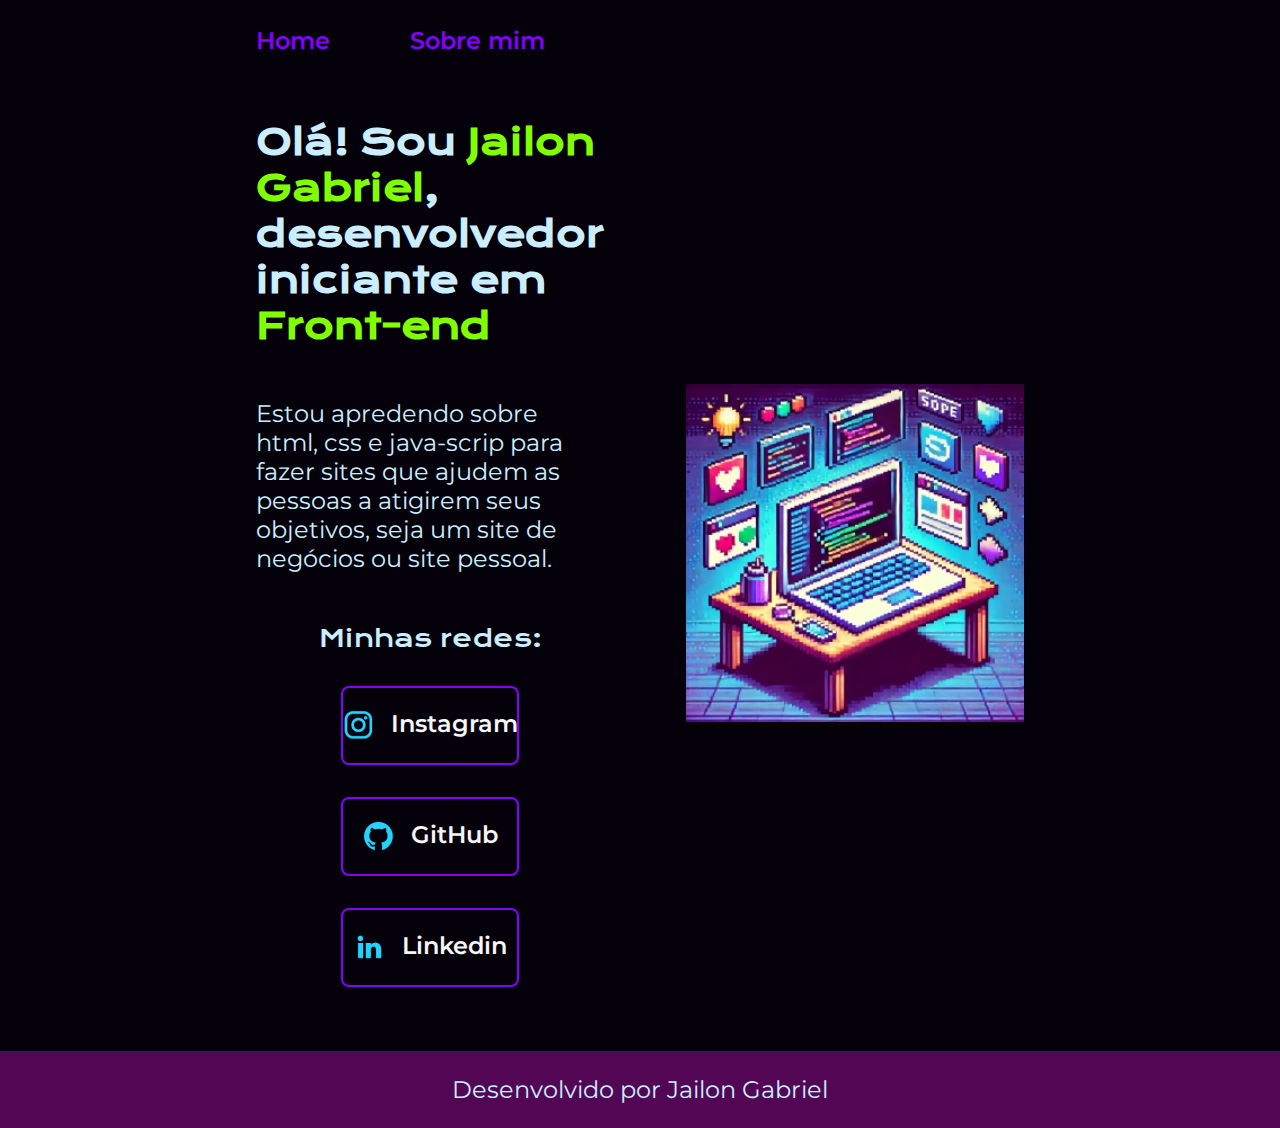
<file: index.html>
<!DOCTYPE html>
<html lang="pt-br">

<head>
    <meta charset="UTF-8">
    <meta http-equiv="X-UA-Compatible" content="IE=edge">
    <meta name="viewport" content="width=device-width, initial-scale=1.0">
    <title>Pagina sobre mim</title>
    <link rel="stylesheet" href="meuprojeto.css">
</head>

<body>
    <header class="cabecalho">
        <nav class="cabecalho__menu">
            <a class="cabecalho__menu__link" href="Meuprojeto.html">Home</a>
            <a class="cabecalho__menu__link" href="Sobremim.html">Sobre mim</a>
        </nav>
    </header>
    <main class="apresentacao">
        <section class="apresentacao__conteudo">
            <h1 class="apresentacao__conteudo__titulo">Olá! Sou <strong class="nome">Jailon Gabriel</strong>, desenvolvedor iniciante em <strong class="destaque"> Front-end</strong></h1>
            <p class="apresentacao__conteudo__texto">Estou apredendo sobre html, css e java-scrip para fazer sites que ajudem as pessoas a atigirem seus objetivos, seja um site de negócios ou site pessoal.</p>
            <div class="apresentacao__links">
                <h2 class="apresentacao__links__subtitulo">Minhas redes:</h2>
                <a class="apresentacao__links__navegacao" href="https://instagram.com/jailon_gabriel">
                    <img class="imagem" src="instagram.png" alt="logo do instagram">
                    Instagram
                </a> 
                <a class="apresentacao__links__navegacao" href="https://github.com/jailon-gabriel">
                    <img class="imagem" src="github.png" alt="logo do github">
                    GitHub
                </a>
                <a class="apresentacao__links__navegacao" href="https://linkedin.com/in/jailon-gabriel-687901346">
                    <img class="imagem" src="linkedin.png" alt="logo do linkedin">
                    Linkedin
                </a>
            </div>
        </section>
        <img class="apresentacao_imagem" src="frontend.jpg" alt="foto sobre criação de um site">
    </main>
    <footer class="rodape">
        Desenvolvido por Jailon Gabriel
    </footer>
</body>



</html>
</file>
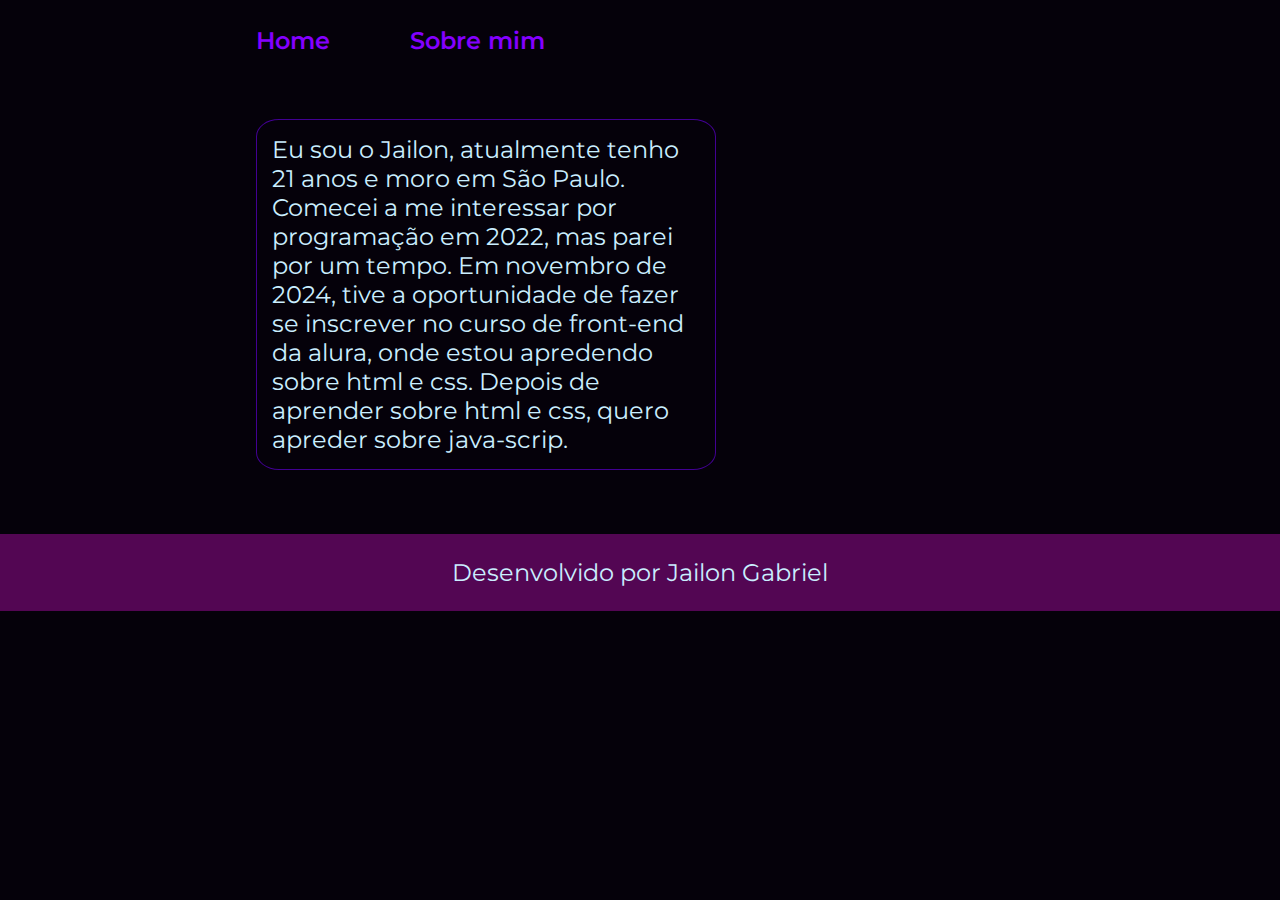
<file: Sobremim.html>
<!DOCTYPE html>
<html lang="pt-br">
<head>
    <meta charset="UTF-8">
    <meta http-equiv="X-UA-Compatible" content="IE-edge">
    <meta name="viewport" content="width=device-width, initial-scale=1.0">
    <link rel="stylesheet" href="meuprojeto.css">
    <link rel="stylesheet" href="sobremim.css">
    <title>Sobre mim</title>
</head>
<body>
    <header class="cabecalho">
        <nav class="cabecalho__menu">
            <a class="cabecalho__menu__link" href="index.html">Home</a>
            <a class="cabecalho__menu__link" href="Sobremim.html">Sobre mim</a>
        </nav>
    </header>

    <main class="sobremim">
        <section class="sobremim_conteudo">
            <p class="sobremim__conteudo__texto">Eu sou o Jailon, atualmente tenho 21 anos e moro em São Paulo. Comecei a me interessar por programação em 2022, mas parei por um tempo.
                 Em novembro de 2024, tive a oportunidade de fazer se inscrever no curso de front-end da alura, onde estou apredendo sobre html e css. Depois de aprender sobre html e css, quero apreder sobre java-scrip.</p>
        </section>
    </main>

    <footer class="rodape">
        Desenvolvido por Jailon Gabriel
    </footer>
</body>
</html>
</file>
<file: meuprojeto.css>
@import url('https://fonts.googleapis.com/css2?family=Krona+One&family=Montserrat:wght@400;600&display=swap');

:root {
    --cor-primaria: #05010a;
    --cor-secundaria: rgb(83, 6, 83);
    --cor-terciaria:  #8400ff;
    --cor-quartenaria: #7FFF00;

    --fonte-primaria: 'Krona One' , sans-serif;
    --fonte-secundaria: 'Montserrat' , sans-serif;
}

*{
    margin: 0;
    padding: 0;
}

.destaque{
    color: var(--cor-quartenaria);
}

.nome{
    color: var(--cor-quartenaria);
}

body{
    box-sizing: border-box;
    background-color:var(--cor-primaria);
    color: #caeeff;
}

.cabecalho {
    padding: 2% 0 0 20%;
    
}

.cabecalho__menu {
    display: flex;
    gap: 80px;
}

.cabecalho__menu__link{
    font-family: var(--fonte-secundaria);
    font-size: 1.5rem;
    font-weight: 600;
    color: var(--cor-terciaria);
    text-decoration: none;
}

.cabecalho__menu__link:hover {
    color: var(--cor-secundaria);
}

.titulo-destaque{
    color: #F5F5F5;
}

.apresentacao{
    padding: 5% 20%;
    display: flex;
    align-items: center;
    justify-content: space-between;
    gap: 82px;
}
.apresentacao__conteudo{
    width: 50%;
    display: flex;
    flex-direction: column;
    gap: 50px;
}

.apresentacao__conteudo__titulo{
    font-size: 2.25rem;
    font-family: var(--fonte-primaria);
}

.apresentacao__conteudo__texto{
    font-size: 1.5rem;
    font-family: var(--fonte-secundaria);
}

.apresentacao__links{
    display: flex;
    flex-direction: column;
    justify-content: space-between;
    align-items: center;
    gap: 32px;
}

.apresentacao__links__subtitulo{
    font-family: var(--fonte-primaria);
    font-weight: 400;
    font-size: 1.5rem;
}

.apresentacao__links__navegacao{
    display: flex;
    justify-content: center; 
    gap: 16px;
    width: 50%; 
    text-align: center;
    border: 2px solid var(--cor-terciaria);
    border-radius: 8px;
    font-size: 1.5rem;
    font-weight: 600;
    padding: 21.5px 0;
    text-decoration: none;
    color: #F6F6F6;
    font-family: var(--fonte-secundaria);
}

.apresentacao__links__navegacao:hover{
    background-color: var(--cor-secundaria);
}

.apresentacao_imagem{
    width: 50%;
}

.rodape{
    color: #caeeff;
    background-color: var(--cor-secundaria);
    padding: 24px;
    text-align: center;
    font-family: var(--fonte-secundaria);
    font-size: 1.5rem;
    font-weight: 400px;
}

@media (max-width: 1200px) {
    .cabecalho{
        padding: 10%;
    }

    .cabecalho__menu{
        justify-content: center;
    }

    .apresentacao {
        flex-direction: column-reverse;
        padding: 5%;
    }

    .apresentacao__conteudo {
        width: auto;
    }
}
</file>
<file: sobremim.css>
@import url('https://fonts.googleapis.com/css2?family=Krona+One&family=Montserrat:wght@400;600&display=swap');

* {
    margin: 0;
    padding: 0;
}

.sobremim{
    padding: 5% 20%;
    display: flex;
    align-items: center;
    justify-content: space-between;
}

.sobremim_conteudo{
    width: 427px;
    padding: 2% 2%;
    border: 1px solid #420092;
    border-radius: 5%;
    display: flex;
    flex-direction: column;
    gap: 50px;
}

.sobremim__conteudo__texto{
    font-size: 1.5rem;
    font-family: 'Montserrat', sans-serif;
}
</file>
